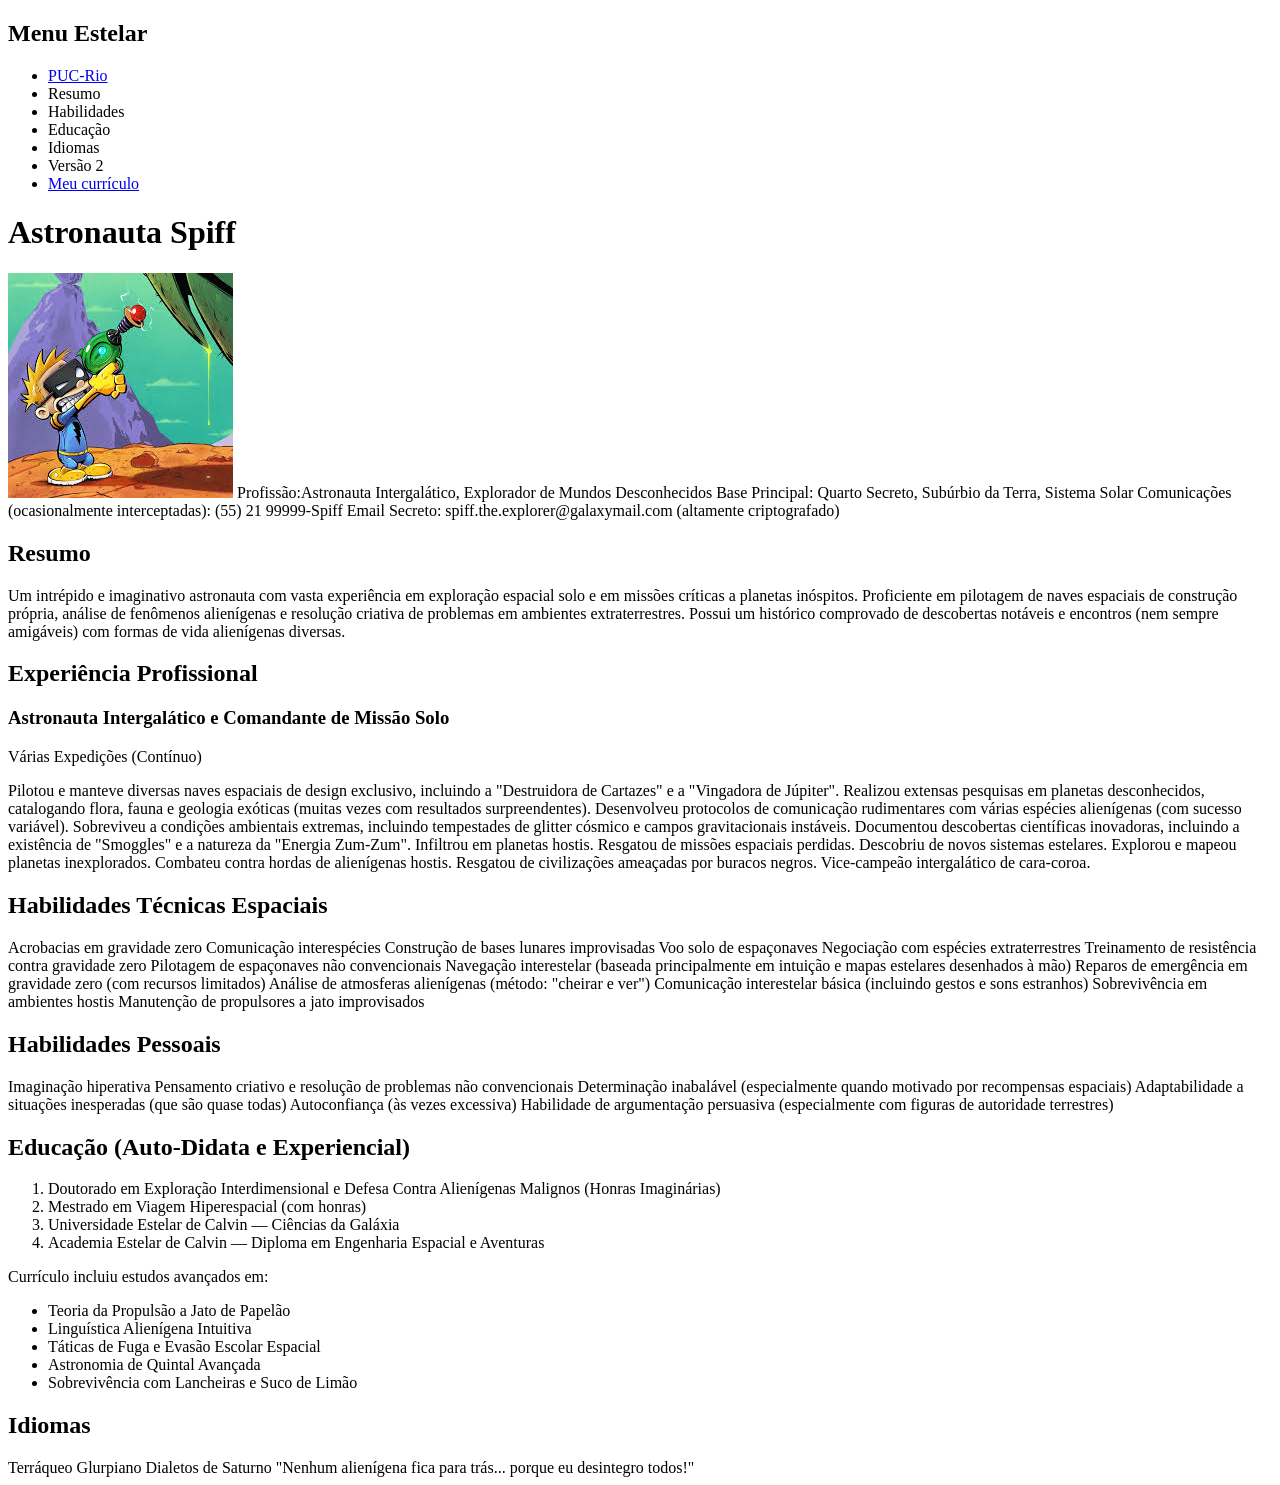
<file: HTML/index.html>
<!DOCTYPE html>
<html lang="pt-BR">
<head>
    <meta charset="UTF-8">
    <meta name="viewport" content="width=device-width, initial-scale=1.0">
    <title>Home Page</title>
</head>
<body>

<h2>Menu Estelar</h2>
<ul>
<li><a href="http://www.puc-rio.br">PUC-Rio</a></li>
<li>Resumo</li>
<li>Habilidades</li>
<li>Educação</li>
<li>Idiomas</li>
<li>Versão 2</li>
<li><a href="meu-curriculo.html">Meu currículo</a></li>
</ul>

<h1>    Astronauta Spiff</h1>

<img src="img/spiff.jpeg" alt="Austronauto Spiff lutando contra um Zorg">

Profissão:Astronauta Intergalático, Explorador de Mundos Desconhecidos
Base Principal: Quarto Secreto, Subúrbio da Terra, Sistema Solar
Comunicações (ocasionalmente interceptadas): (55) 21 99999-Spiff
Email Secreto: spiff.the.explorer@galaxymail.com (altamente criptografado)
<h2>Resumo</h2>
<p>Um intrépido e imaginativo astronauta com vasta experiência em exploração espacial 
    solo e em missões críticas a planetas inóspitos. Proficiente em pilotagem de naves
    espaciais de construção própria, análise de fenômenos alienígenas e resolução criativa
    de problemas em ambientes extraterrestres. Possui um histórico comprovado de descobertas
    notáveis e encontros (nem sempre amigáveis) com formas de vida alienígenas diversas.</p>

<h2>Experiência Profissional</h2>
<h3>Astronauta Intergalático e Comandante de Missão Solo</h3>
<p>Várias Expedições (Contínuo)</p>

Pilotou e manteve diversas naves espaciais de design exclusivo, incluindo a "Destruidora de Cartazes" e a "Vingadora de Júpiter".
Realizou extensas pesquisas em planetas desconhecidos, catalogando flora, fauna e geologia exóticas (muitas vezes com resultados surpreendentes).
Desenvolveu protocolos de comunicação rudimentares com várias espécies alienígenas (com sucesso variável).
Sobreviveu a condições ambientais extremas, incluindo tempestades de glitter cósmico e campos gravitacionais instáveis.
Documentou descobertas científicas inovadoras, incluindo a existência de "Smoggles" e a natureza da "Energia Zum-Zum".
Infiltrou em planetas hostis.
Resgatou de missões espaciais perdidas.
Descobriu de novos sistemas estelares.
Explorou e mapeou planetas inexplorados.
Combateu contra hordas de alienígenas hostis.
Resgatou de civilizações ameaçadas por buracos negros.
Vice-campeão intergalático de cara-coroa.
<h2>Habilidades Técnicas Espaciais</h2>
Acrobacias em gravidade zero
Comunicação interespécies
Construção de bases lunares improvisadas
Voo solo de espaçonaves
Negociação com espécies extraterrestres
Treinamento de resistência contra gravidade zero
Pilotagem de espaçonaves não convencionais
Navegação interestelar (baseada principalmente em intuição e mapas estelares desenhados à mão)
Reparos de emergência em gravidade zero (com recursos limitados)
Análise de atmosferas alienígenas (método: "cheirar e ver")
Comunicação interestelar básica (incluindo gestos e sons estranhos)
Sobrevivência em ambientes hostis
Manutenção de propulsores a jato improvisados
<h2>Habilidades Pessoais</h2>
Imaginação hiperativa
Pensamento criativo e resolução de problemas não convencionais
Determinação inabalável (especialmente quando motivado por recompensas espaciais)
Adaptabilidade a situações inesperadas (que são quase todas)
Autoconfiança (às vezes excessiva)
Habilidade de argumentação persuasiva (especialmente com figuras de autoridade terrestres)
<h2>Educação (Auto-Didata e Experiencial)</h2>

<ol>
<li>Doutorado em Exploração Interdimensional e Defesa Contra Alienígenas Malignos (Honras Imaginárias)</li>
<li>Mestrado em Viagem Hiperespacial (com honras)</li>
<li>Universidade Estelar de Calvin — Ciências da Galáxia</li>
<li>Academia Estelar de Calvin — Diploma em Engenharia Espacial e Aventuras</li>
</ol>

Currículo incluiu estudos avançados em:
<ul>
<li>Teoria da Propulsão a Jato de Papelão</li>
<li>Linguística Alienígena Intuitiva</li>
<li>Táticas de Fuga e Evasão Escolar Espacial</li>
<li>Astronomia de Quintal Avançada</li>
<li>Sobrevivência com Lancheiras e Suco de Limão</li>
</ul>

<h2>Idiomas</h2>
Terráqueo
Glurpiano
Dialetos de Saturno
"Nenhum alienígena fica para trás... porque eu desintegro todos!"
</body>
</html>
</file>
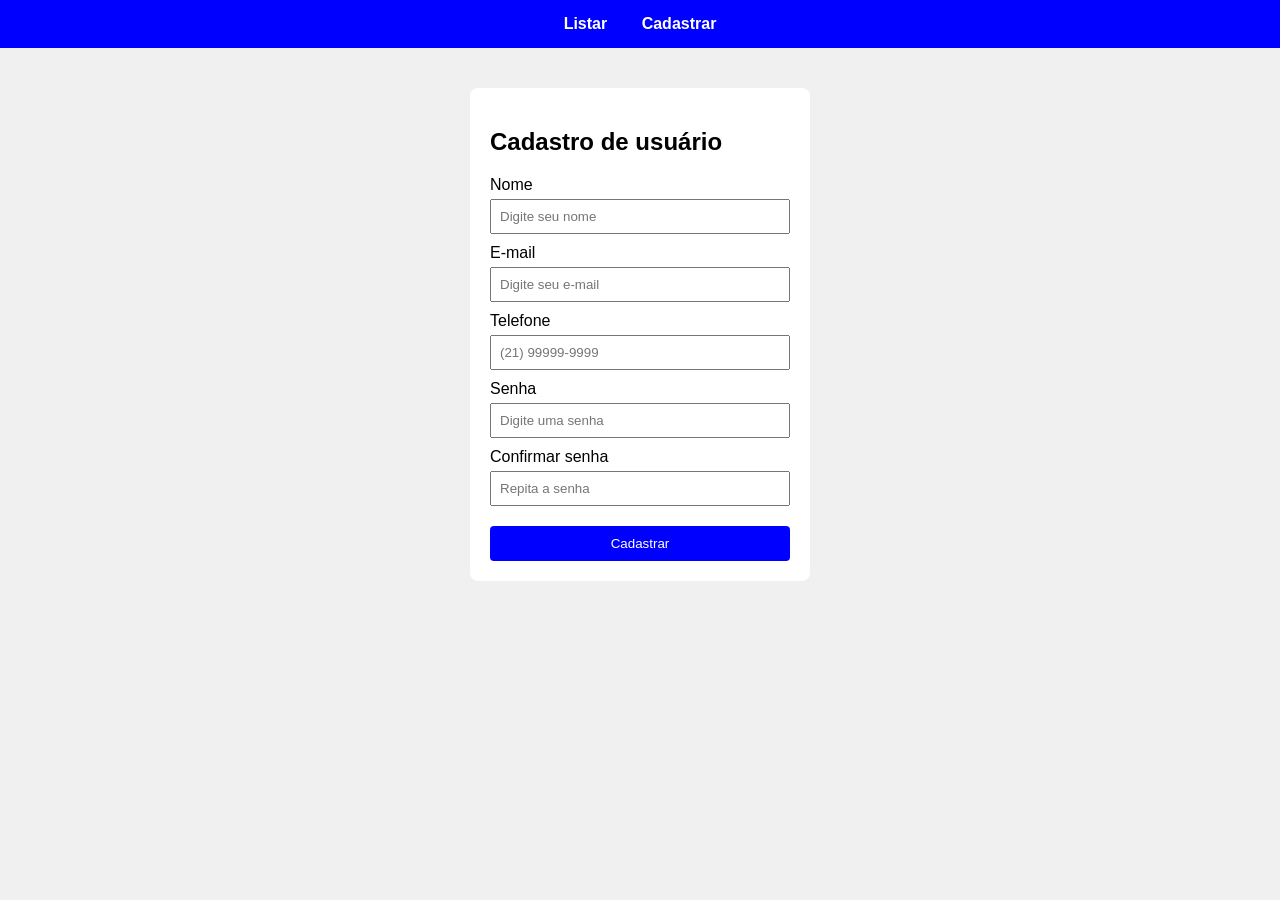
<file: HTML/cadastro.html>
<!DOCTYPE html>
<html lang="pt-br">
<head>
  <meta charset="UTF-8">
  <title>Cadastro de usuário</title>
  <link rel="stylesheet" href="estilo.css">
</head>
<body>

  <div class="menu">
    <a href="listar.html">Listar</a>
    <a href="cadastro.html">Cadastrar</a>
  </div>

  <form class="caixa">
    <h2>Cadastro de usuário</h2>

    <label for="nome">Nome</label>
    <input type="text" id="nome" placeholder="Digite seu nome" required>

    <label for="email">E-mail</label>
    <input type="email" id="email" placeholder="Digite seu e-mail" required>

    <label for="telefone">Telefone</label>
    <input type="text" id="telefone" placeholder="(21) 99999-9999">

    <label for="senha">Senha</label>
    <input type="password" id="senha" placeholder="Digite uma senha" required>

    <label for="confirmar">Confirmar senha</label>
    <input type="password" id="confirmar" placeholder="Repita a senha" required>

    <button type="submit" class="botao-total">Cadastrar</button>
  </form>

</body>
</html>
</file>
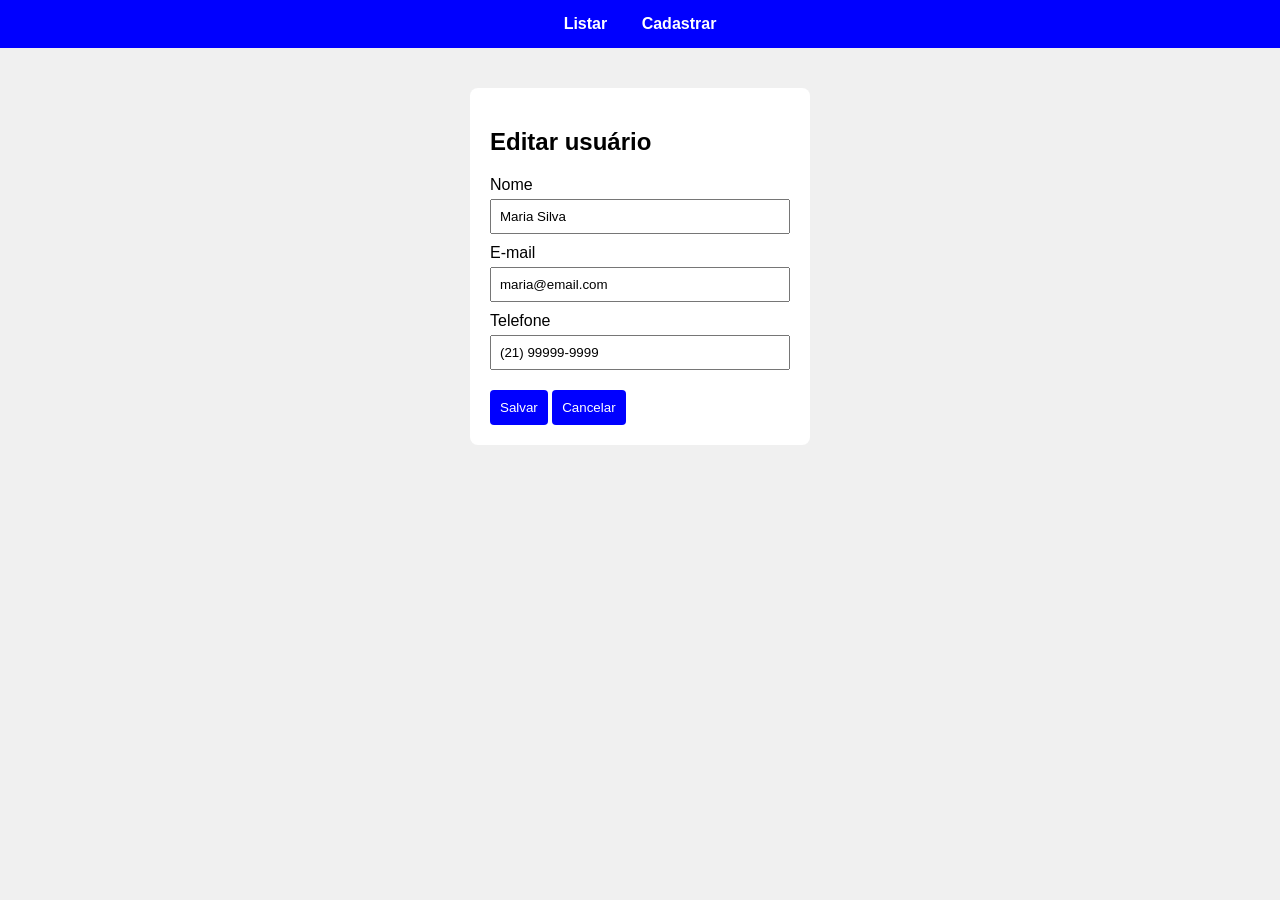
<file: HTML/editar.html>
<!DOCTYPE html>
<html lang="pt-br">
<head>
  <meta charset="UTF-8">
  <title>Editar usuário</title>
  <link rel="stylesheet" href="estilo.css">
</head>
<body>

  <div class="menu">
    <a href="listar.html">Listar</a>
    <a href="cadastro.html">Cadastrar</a>
  </div>

  <form class="caixa">
    <h2>Editar usuário</h2>

    <label for="nome">Nome</label>
    <input type="text" id="nome" value="Maria Silva">

    <label for="email">E-mail</label>
    <input type="email" id="email" value="maria@email.com">

    <label for="telefone">Telefone</label>
    <input type="text" id="telefone" value="(21) 99999-9999">

    <button type="submit">Salvar</button>
    <a href="listar.html"><button type="button">Cancelar</button></a>
  </form>

</body>
</html>
</file>
<file: HTML/estilo.css>
/* ===== Geral ===== */
body {
  font-family: Arial, sans-serif;
  background-color: #f0f0f0;
  margin: 0;
}

/* ===== Menu do topo ===== */
.menu {
  background-color: blue;
  padding: 15px;
  text-align: center;
}

.menu a {
  color: white;
  text-decoration: none;
  margin: 0 15px;
  font-weight: bold;
}

.menu a:hover {
  text-decoration: underline;
}

/* ===== Caixa branca (usada nas três telas) ===== */
.caixa {
  background-color: white;
  width: 300px;
  margin: 40px auto;
  padding: 20px;
  border-radius: 8px;
}

/* Versão mais larga, para a tabela */
.caixa-larga {
  width: 600px;
}

/* ===== Formulários ===== */
label {
  display: block;
  margin-top: 10px;
}

input {
  width: 100%;
  padding: 8px;
  margin-top: 5px;
  box-sizing: border-box;
}

/* ===== Botões ===== */
button {
  margin-top: 20px;
  padding: 10px;
  background-color: blue;
  color: white;
  border: none;
  border-radius: 4px;
  cursor: pointer;
}

/* Botão que ocupa a largura toda (cadastro) */
.botao-total {
  width: 100%;
}

/* ===== Tabela ===== */
table {
  width: 100%;
  border-collapse: collapse;
  margin-top: 15px;
}

th, td {
  padding: 10px;
  text-align: left;
  border-bottom: 1px solid #ddd;
}

th {
  background-color: blue;
  color: white;
}

/* Botão e link "Editar" dentro da tabela */
td button {
  margin-top: 0;
  padding: 6px 12px;
}

td a {
  text-decoration: none;
}
</file>
